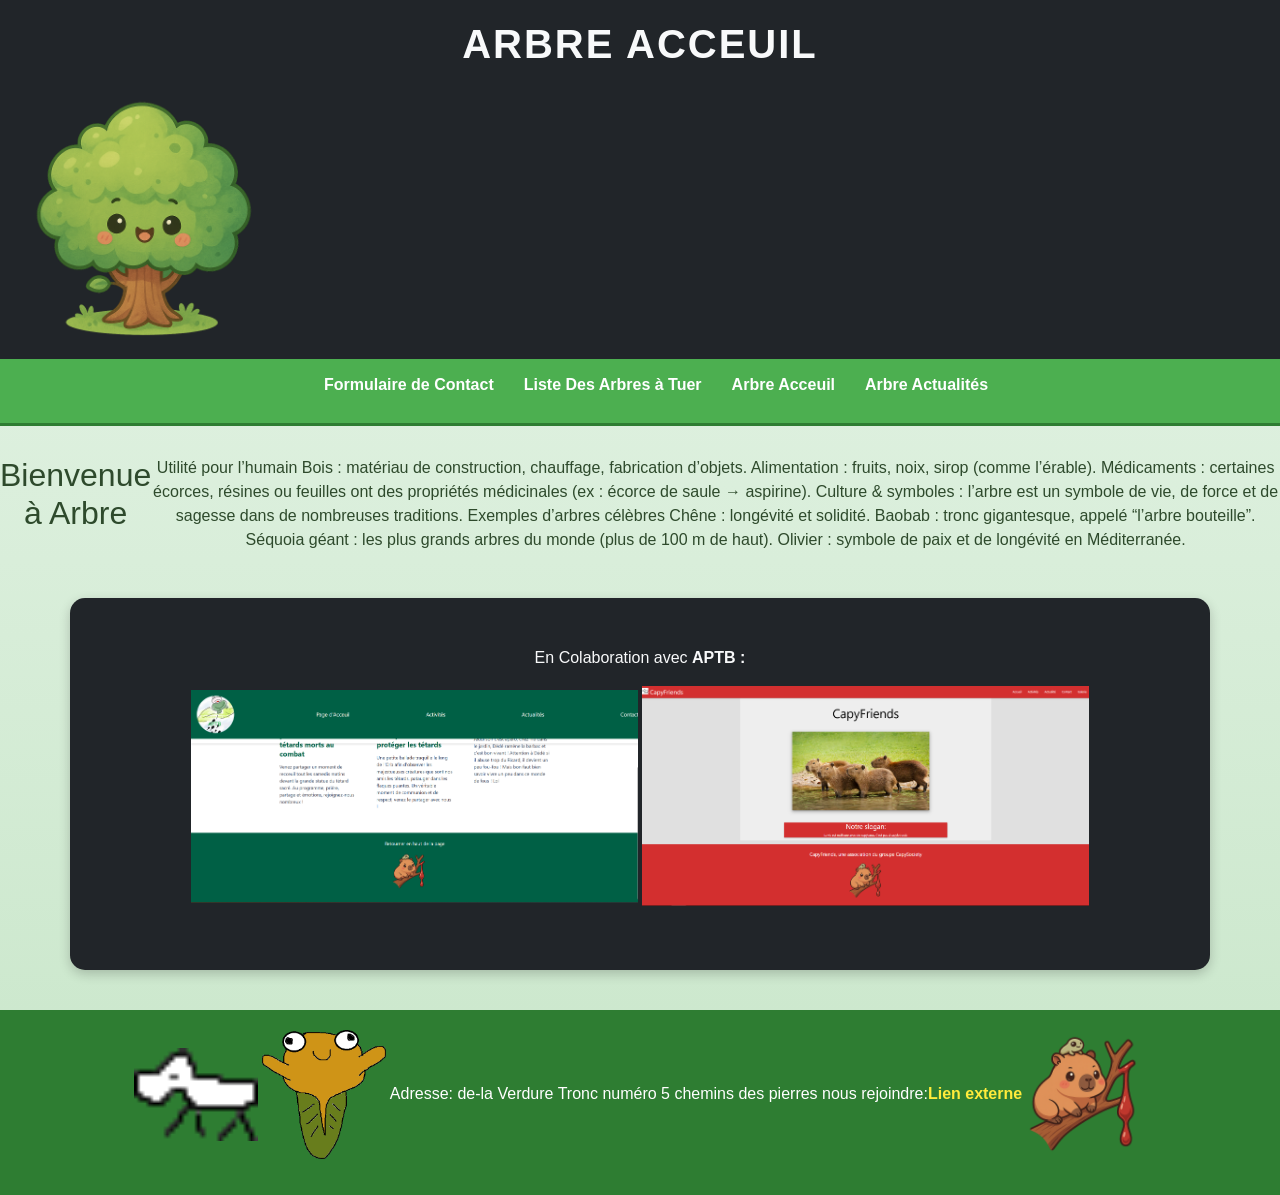
<file: index.html>
<!DOCTYPE html>
<html lang="fr">

<head>
    <meta charset="UTF-8">
    <meta name="viewport" content="width=device-width, initial-scale=1.0">
    <title>Arbre</title>
    <link href="https://cdn.jsdelivr.net/npm/bootstrap@5.3.3/dist/css/bootstrap.min.css" rel="stylesheet">
    <!-- Bootstrap 5 (CDN) -->
    <link rel="stylesheet" href="./Arbre.css"><!--Chemin direction -->
    <link rel="icon" type="image/png" sizes="32x32" href="./Images/Arbre.png">
</head>

<body>
    <header class="d-flex text-center justify-content-center card-title bg-dark text-light">
        <h1>Arbre Acceuil</h1>
        <img src="./Images/Arbre.png" alt="représente un Arbre" width="20%">
    </header>
    <nav>
    <ul class="d-flex justify-content-center">
        <li><a href="./ArbreContact.html">Formulaire de Contact</a></li>
        <li><a href="./ArbreActivités.html">Liste Des Arbres à Tuer</a></li>
        <li><a href="./index.html">Arbre Acceuil</a></li>
        <li><a href="./ArbreActualités.html">Arbre Actualités</a></li>
    </ul>
    </nav>
    <section class="d-flex justify-content-center">
        <h2>Bienvenue à Arbre</h2>
<p> Utilité pour l’humain

Bois : matériau de construction, chauffage, fabrication d’objets.

Alimentation : fruits, noix, sirop (comme l’érable).

Médicaments : certaines écorces, résines ou feuilles ont des propriétés médicinales (ex : écorce de saule → aspirine).

Culture & symboles : l’arbre est un symbole de vie, de force et de sagesse dans de nombreuses traditions.

Exemples d’arbres célèbres

Chêne : longévité et solidité.

Baobab : tronc gigantesque, appelé “l’arbre bouteille”.

Séquoia géant : les plus grands arbres du monde (plus de 100 m de haut).

Olivier : symbole de paix et de longévité en Méditerranée.</p>
    </section>
    <article class="text-center card-title container py-5 bg-dark text-light"><!--Liste-->
        <p>En Colaboration avec <strong>APTB :</strong> <div class="Dav-zoom"><img src="./Images/tetard.png" width="40%" alt="représente un tétard">
             <img src="./Images/Capy.friends.png" width="40%" alt="représente un Arbre"></div></p>
    </article>
    <footer class="d-flex text-center justify-content-center">
        <p><img src="./Images/capyfriends.png" width="10%"> <img src="./Images/icon.png" width="10%" alt="représente l'icon du site">
            Adresse: de-la Verdure Tronc numéro 5 chemins des pierres
            nous rejoindre:<a href="https://www.youtube.com/watch?v=gaJz1ZTtvDk">Lien externe</a><img src="./Images/Colab.png" width="10%" title="Collabe" alt="représente une Collaboration"></p>
    </footer>
</body>

</html>
</file>
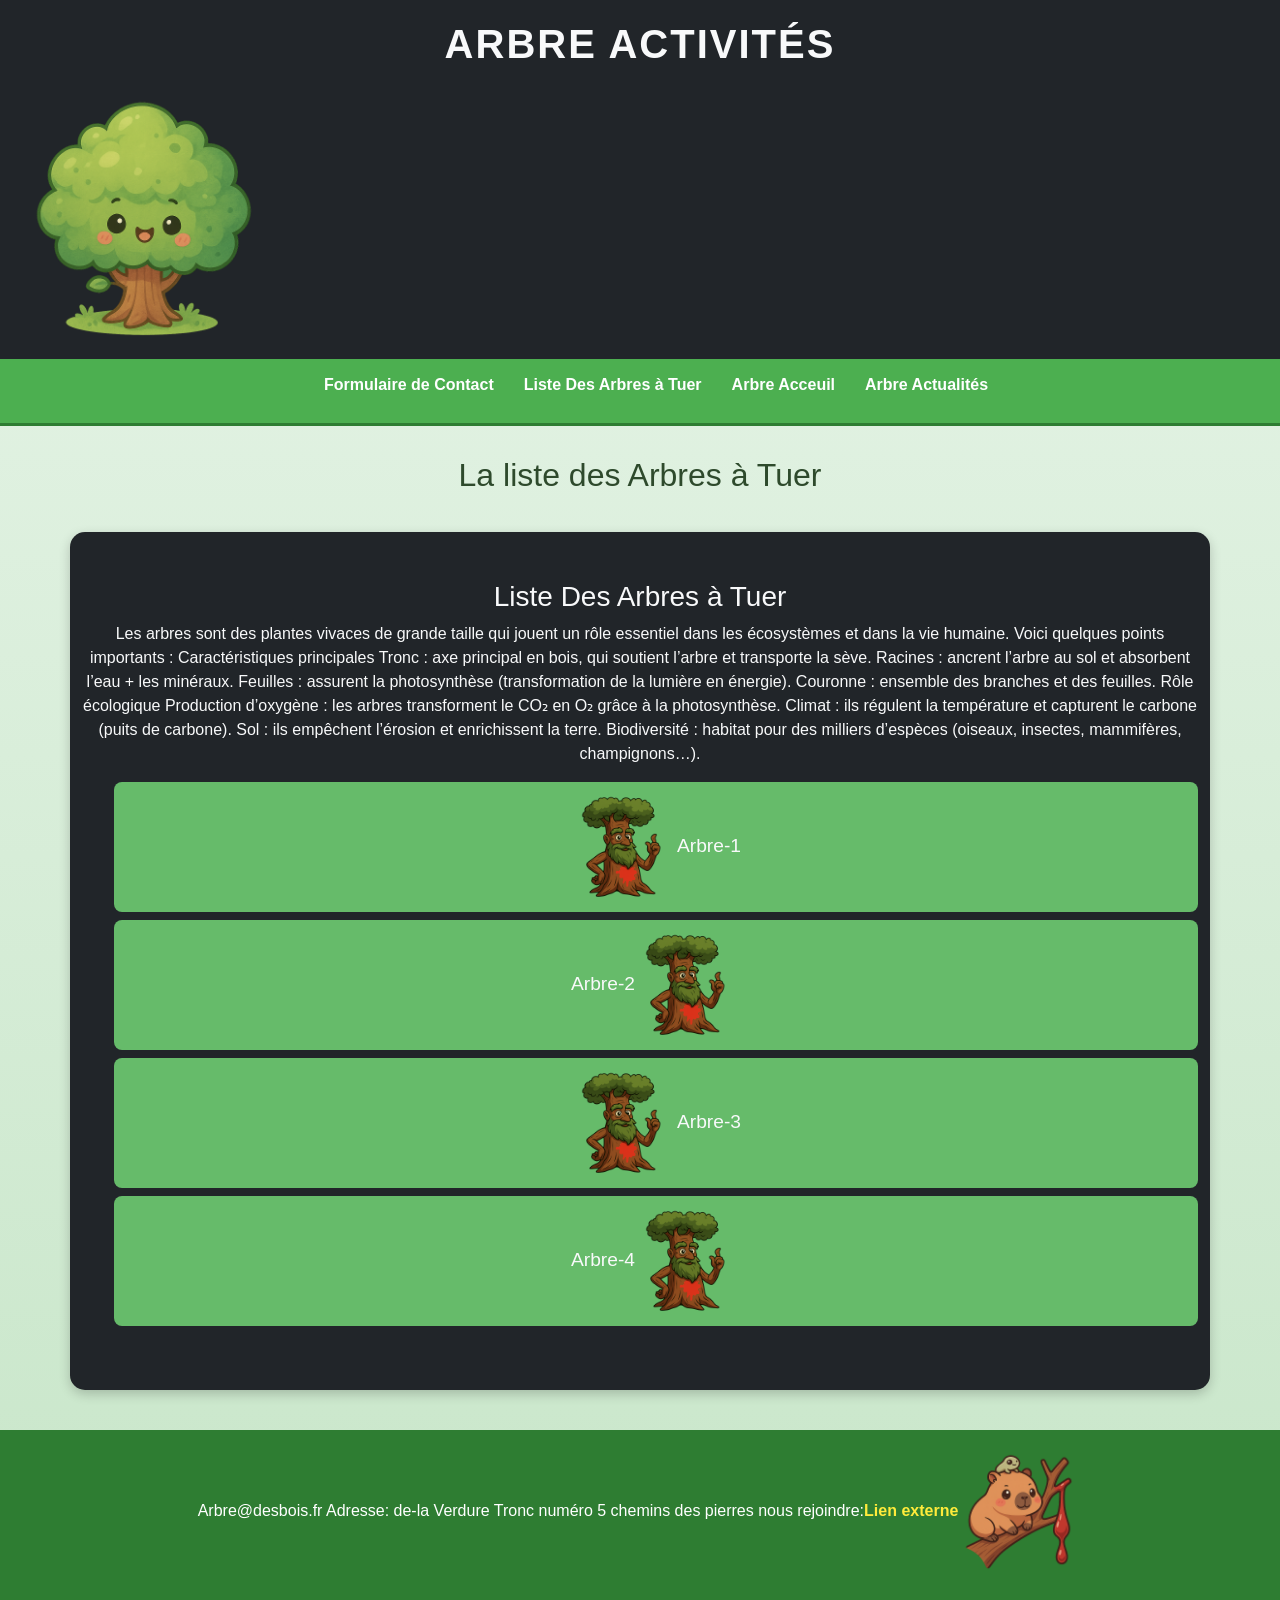
<file: ArbreActivités.html>
<!DOCTYPE html>
<html lang="fr">

<head>
    <meta charset="UTF-8">
    <meta name="viewport" content="width=device-width, initial-scale=1.0">
    <title>Arbre</title>
    <link href="https://cdn.jsdelivr.net/npm/bootstrap@5.3.3/dist/css/bootstrap.min.css" rel="stylesheet">
    <!-- Bootstrap 5 (CDN) -->
    <link rel="stylesheet" href="./Arbre.css"><!--Chemin direction -->
    <link rel="icon" type="image/png" sizes="32x32" href="./Images/Arbre.png">
</head>

<body>
    <header class=" d-flex text-center justify-content-center card-title bg-dark text-light">
        <h1>Arbre Activités</h1>
        <img src="./Images/Arbre.png" alt="représente Arbre" width="20%">
    </header>
    <nav>
      <ul class="d-flex justify-content-center">
        <li><a href="./ArbreContact.html">Formulaire de Contact</a></li>
        <li><a href="./ArbreActivités.html">Liste Des Arbres à Tuer</a></li>
        <li><a href="./index.html">Arbre Acceuil</a></li>
        <li><a href="./ArbreActualités.html">Arbre Actualités</a></li>
    </ul>
    </nav>
    <section class="d-flex justify-content-center">
        <h2>La liste des Arbres à Tuer</h2>
    </section>
    <article class="text-center card-title container py-5 bg-dark text-light">
        <h3>Liste Des Arbres à Tuer</h3>
    <p>Les arbres sont des plantes vivaces de grande taille qui jouent un rôle essentiel dans les écosystèmes et dans la vie humaine. Voici quelques points importants :
Caractéristiques principales

Tronc : axe principal en bois, qui soutient l’arbre et transporte la sève.

Racines : ancrent l’arbre au sol et absorbent l’eau + les minéraux.

Feuilles : assurent la photosynthèse (transformation de la lumière en énergie).

Couronne : ensemble des branches et des feuilles.

Rôle écologique

Production d’oxygène : les arbres transforment le CO₂ en O₂ grâce à la photosynthèse.

Climat : ils régulent la température et capturent le carbone (puits de carbone).

Sol : ils empêchent l’érosion et enrichissent la terre.

Biodiversité : habitat pour des milliers d’espèces (oiseaux, insectes, mammifères, champignons…).</p>
        <ul>
            <li class="Dav-li"><img src="./Images/Arbre-5.png" width="10%" alt="Arbre-1 représente un arbre qu’il est possible d’abattre.">Arbre-1</li>
            <li class="Dav-li">Arbre-2<img src="./Images/Arbre-5.png" width="10%" alt="Arbre-2 représente un arbre qu’il est possible d’abattre."></li>
            <li class="Dav-li"><img src="./Images/Arbre-5.png" width="10%" alt="Arbre-3 représente un arbre qu’il est possible d’abattre.">Arbre-3</li>
            <li class="Dav-li">Arbre-4<img src="./Images/Arbre-5.png" width="10%" alt="Arbre-4 représente un arbre qu’il est possible d’abattre."></li>
        </ul>
    </article>
    <footer class="d-flex text-center justify-content-center">
        <p>Arbre@desbois.fr
            Adresse: de-la Verdure Tronc numéro 5 chemins des pierres
            nous rejoindre:<a href="https://www.youtube.com/watch?v=gaJz1ZTtvDk">Lien externe</a><img src="./Images/Colab.png" width="10%" title="Collabe" alt="Collaboration"></p>
    </footer>
</body>

</html>
</file>
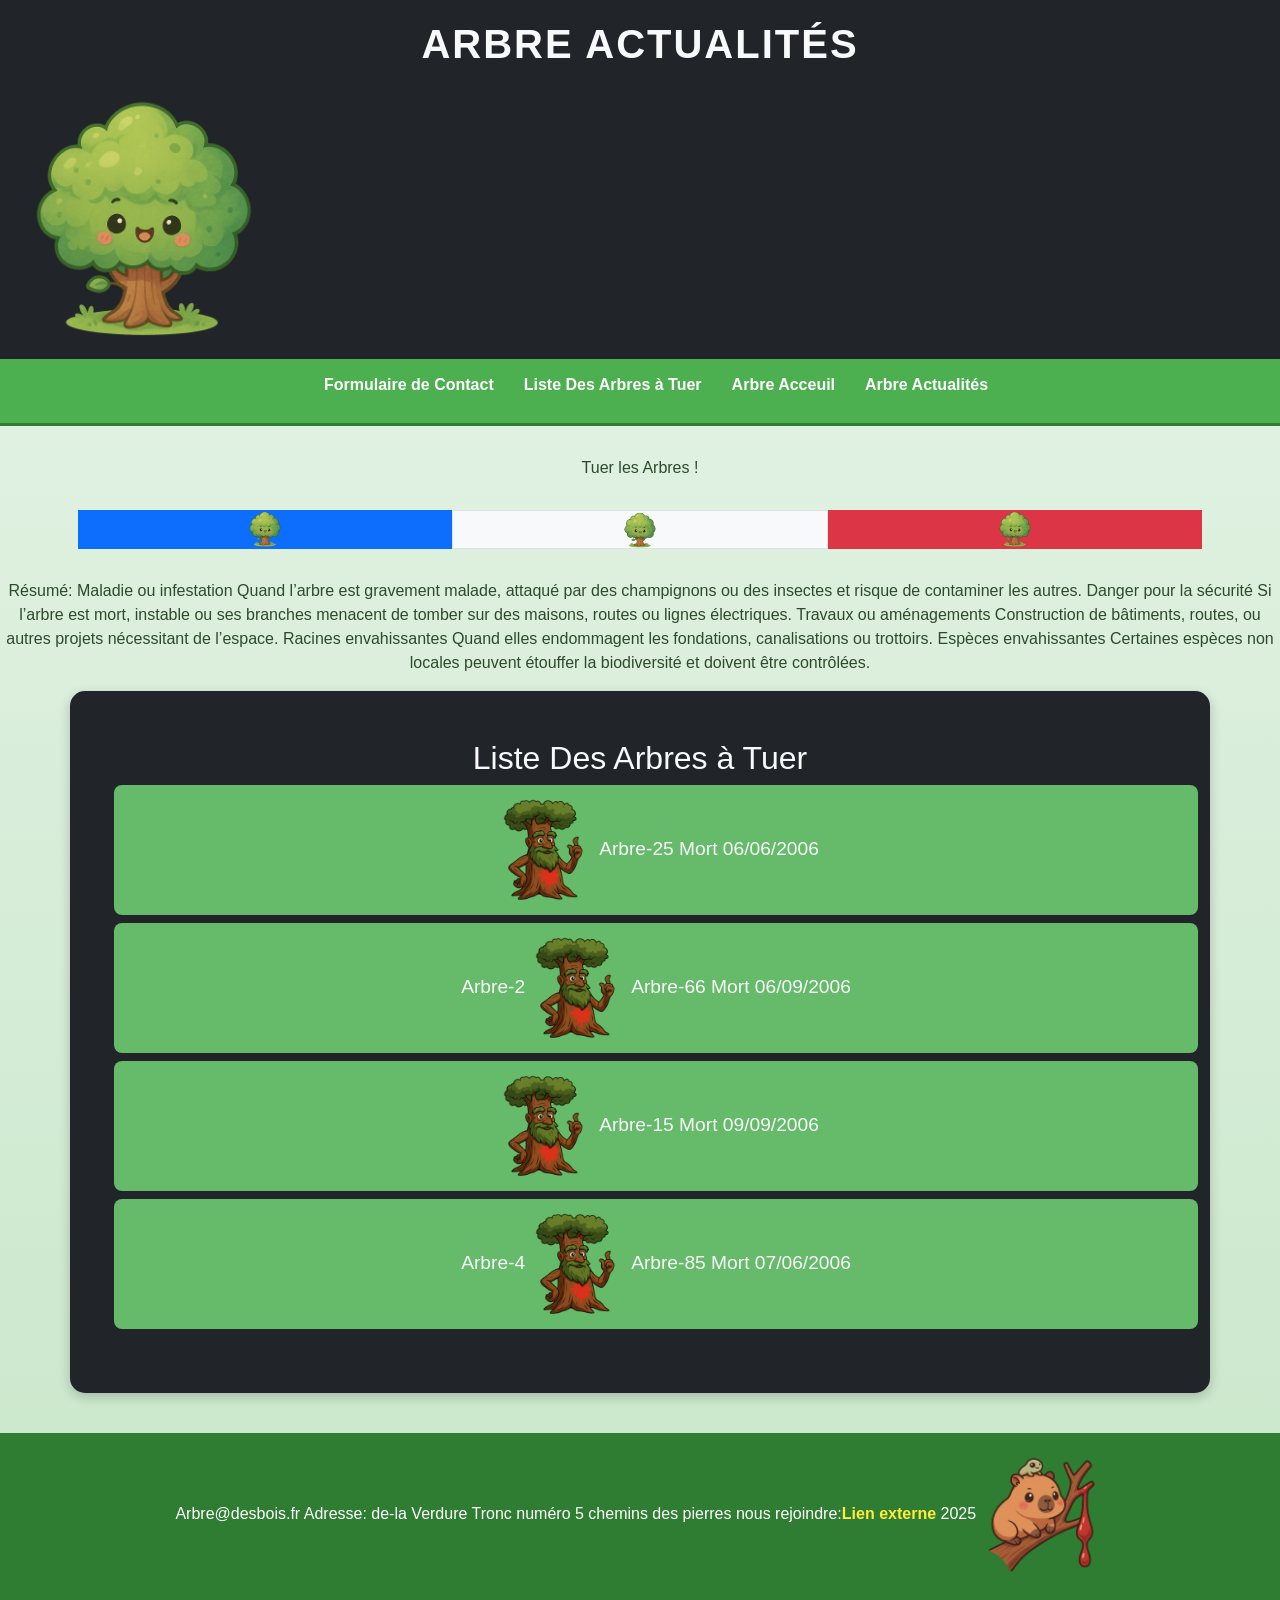
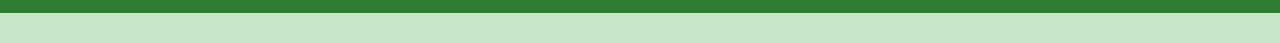
<file: ArbreActualités.html>
<!DOCTYPE html>
<html lang="fr">

<head>
    <meta charset="UTF-8">
    <meta name="viewport" content="width=device-width, initial-scale=1.0">
    <title>Arbre</title>
    <link href="https://cdn.jsdelivr.net/npm/bootstrap@5.3.3/dist/css/bootstrap.min.css" rel="stylesheet">
    <!-- Bootstrap 5 (CDN) -->
    <link rel="stylesheet" href="./Arbre.css"><!--Chemin direction -->
    <link rel="icon" type="image/png" sizes="32x32" href="./Images/Arbre.png">
</head>

<body>
    <header class=" d-flex text-center justify-content-center card-title bg-dark text-light">
        <h1>Arbre Actualités</h1><!--titre-->
        <img src="./Images/Arbre.png" alt="représente un Arbre" width="20%">
    </header>
    <nav>
    <ul class="d-flex justify-content-center">
        <li><a href="./ArbreContact.html">Formulaire de Contact</a></li>
        <li><a href="./ArbreActivités.html">Liste Des Arbres à Tuer</a></li>
        <li><a href="./index.html">Arbre Acceuil</a></li>
        <li><a href="./ArbreActualités.html">Arbre Actualités</a></li>
    </ul>
    </nav>
    <section>
        <p>Tuer les Arbres !</p>
        <section class="container d-flex justify-content-center"><!--Boostrap-->
            <div class="row g-2">
                <div class="col bg-primary text-white border-dark text-center"><img src="./Images/Arbre.png" width="10%" alt="représente un arbre qu’il est possible d’abattre."></div><!--gallery grill-->
                <div class="col bg-light text-dark border text-center"><img src="./Images/Arbre.png" width="10%" alt=""></div>
                <div class="col bg-danger text-white border-dark text-center"><img src="./Images/Arbre.png" width="10%" alt="">
                </div>
            </div>
        </section>
        <p class="text-center">Résumé: Maladie ou infestation Quand l’arbre est gravement malade, attaqué par des
            champignons ou des insectes et risque de contaminer les autres.

            Danger pour la sécurité Si l’arbre est mort, instable ou ses branches menacent de tomber sur des maisons,
            routes ou lignes électriques.

            Travaux ou aménagements Construction de bâtiments, routes, ou autres projets nécessitant de l’espace.

            Racines envahissantes Quand elles endommagent les fondations, canalisations ou trottoirs.

            Espèces envahissantes Certaines espèces non locales peuvent étouffer la biodiversité et doivent être
            contrôlées.</p>

        <article class="text-center card-title container py-5 bg-dark text-light"> <!--boostrap-->
            <h2>Liste Des Arbres à Tuer</h2>
            <ul>
                <li class="Dav-li"><img src="./Images/Arbre-5.png" width="10%" alt="L’arbre-1 représente un arbre qu’il est possible d’abattre.">Arbre-25 Mort 06/06/2006
                </li>
                <li class="Dav-li">Arbre-2<img src="./Images/Arbre-5.png" width="10%" alt="Arbre-2 représente un arbre qu’il est possible d’abattre.">Arbre-66 Mort
                    06/09/2006</li>
                <li class="Dav-li"><img src="./Images/Arbre-5.png" width="10%" alt="Arbre-3 représente un arbre qu’il est possible d’abattre.">Arbre-15 Mort 09/09/2006
                </li>
                <li class="Dav-li">Arbre-4<img src="./Images/Arbre-5.png" width="10%" alt="Arbre-4 représente un arbre qu’il est possible d’abattre.">Arbre-85 Mort
                    07/06/2006</li>
            </ul>
        </article>
        <footer class="d-flex text-center justify-content-center">
            <p>Arbre@desbois.fr
                Adresse: de-la Verdure Tronc numéro 5 chemins des pierres
                nous rejoindre:<a href="https://www.youtube.com/watch?v=gaJz1ZTtvDk">Lien externe</a> 2025 <img src="./Images/Colab.png" width="10%" title="Collabe" alt="représente une Collaboration"></p>
        </footer>
</body>

</html>
</file>
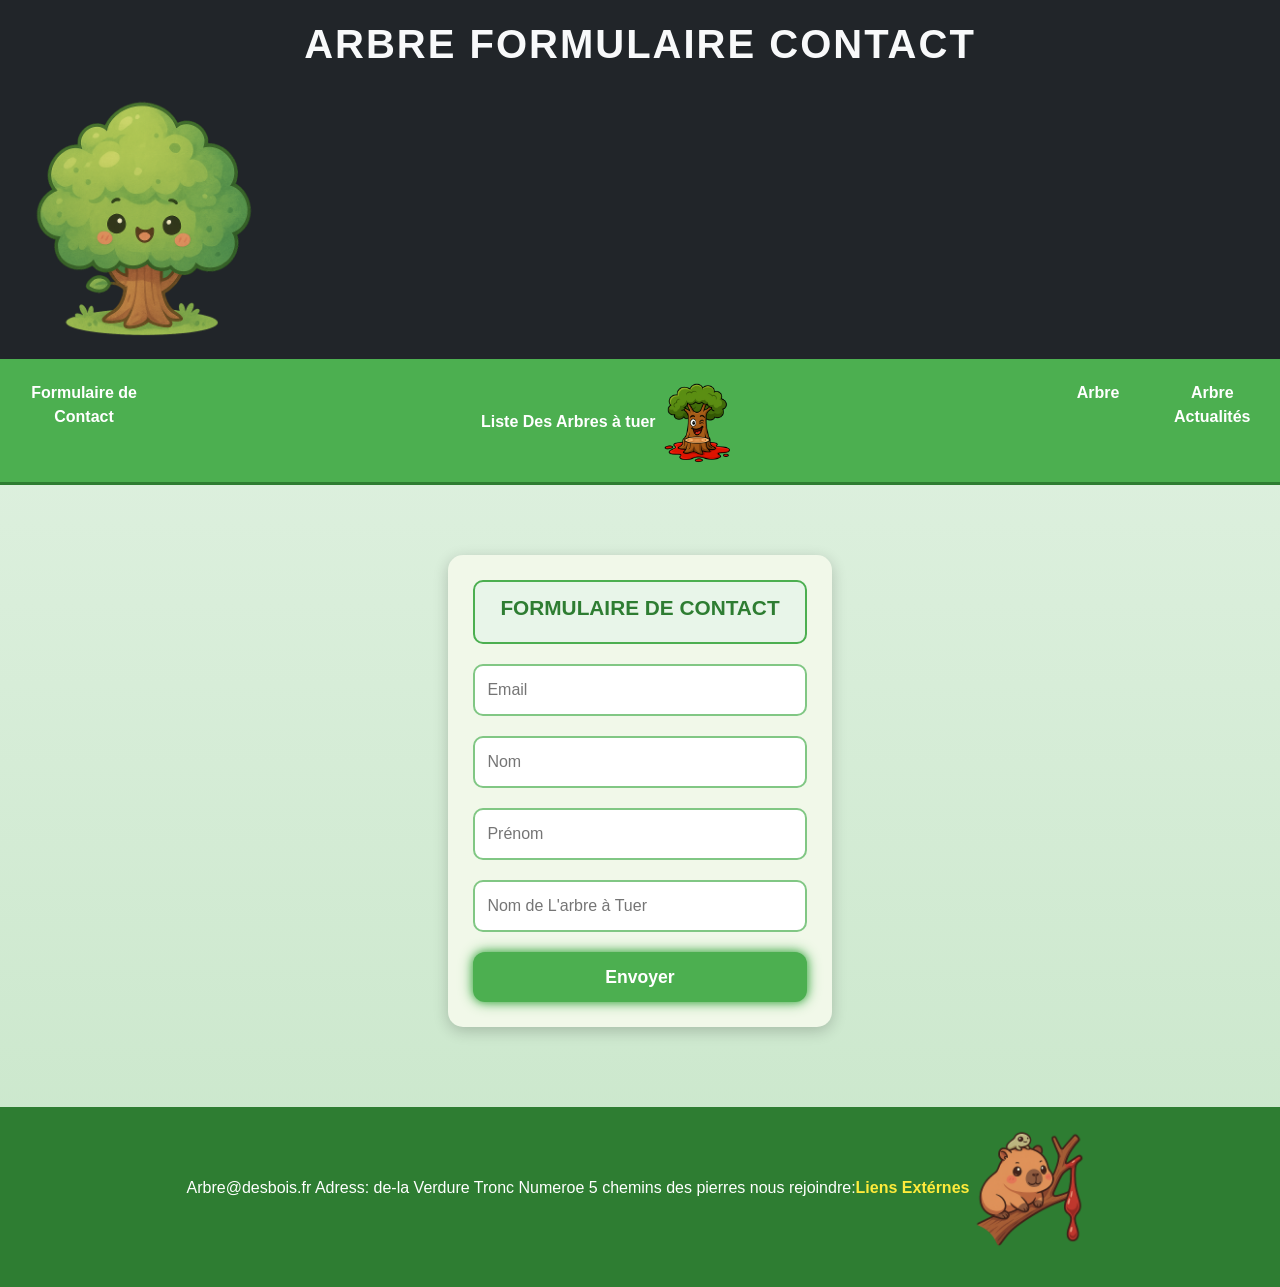
<file: ArbreContact.html>
<!DOCTYPE html>
<html lang="fr">

<head>
    <meta charset="UTF-8">
    <meta name="viewport" content="width=device-width, initial-scale=1.0">
    <title>Arbre</title>
    <link href="https://cdn.jsdelivr.net/npm/bootstrap@5.3.3/dist/css/bootstrap.min.css" rel="stylesheet">
    <!-- Bootstrap 5 (CDN) -->
    <link rel="stylesheet" href="./Arbre.css"><!--Chemin direction -->
    <link rel="icon" type="image/png" sizes="32x32" href="./Images/Arbre.png">
</head>

<body>
    <header class="d-flex text-center justify-content-center card-title bg-dark text-light">
        <h1>Arbre Formulaire Contact</h1>
        <img src="./Images/Arbre.png" alt="Abre" width="20%">
    </header>
    <nav class="d-flex text-center justify-content-center">
        <a href="./Arbre.html">Formulaire de Contact</a>
        <a href="./ArbreActivités.html">Liste Des Arbres à tuer<img src="./Images/Arbre-3.png" width="10%"
                alt="Arbre-1"></a>
        <a href="./Arbre.html">Arbre</a>
        <a href="./ArbreActualités.html">Arbre Actualités</a>
    </nav>
    <section class="d-flex justify-content-center">

        <!--Formulaire de contact-->
        <form method="post" id="form" class="">
            <fieldset>
                <legend>FORMULAIRE DE CONTACT</legend>
            </fieldset>

            <input type="email" id="email" placeholder="Email" name="envoyer">
            <input type="text" id="NOM" placeholder="Nom" name="Nom">
            <input type="text" id="Prénom" placeholder="Prénom" name="Prénom">
            <input type="text" id="name" placeholder="Nom de L'arbre à Tuer" name="envoyer">
            <input type="submit" id="envoyer" value="Envoyer" class="Dav-zoom1 Dav-Neon-Vert" name="envoyer">
        </form>
    </section>
    <footer class="d-flex text-center justify-content-center">
        <p>Arbre@desbois.fr
            Adress: de-la Verdure Tronc Numeroe 5 chemins des pierres
            nous rejoindre:<a href="">Liens Extérnes</a><img src="./Images/Colab.png" width="10%" title="Colabe"></p>
    </footer>
</body>

</html>
</file>
<file: Arbre.css>
/* Reset de base */
* {
    margin: 0;
    padding: 0;
    box-sizing: border-box;
}


body {/* Style général */
    font-family: "Segoe UI", Tahoma, Geneva, Verdana, sans-serif;
    background: linear-gradient(to bottom, #e8f5e9, #c8e6c9);
    color: #2e4a2c;
}
header {
    padding: 20px;
    border-bottom: 4px solid #4caf50;
    flex-direction: column;
    gap: 15px;
}
header h1 {
    font-size: 2.5rem;
    font-weight: bold;
    letter-spacing: 2px;
    text-transform: uppercase;
}
nav {
    background: #4caf50;
    padding: 10px;
    gap: 20px;
    border-bottom: 3px solid #2e7d32;
}
nav a {
    color: white;
    text-decoration: none;
    font-weight: bold;
    transition: all 0.3s ease-in-out;
    padding: 8px 15px;
    border-radius: 8px;
}
nav a:hover {
    background: #2e7d32;
    transform: scale(1.05);
}
section {
    margin: 30px 0;
    text-align: center;
}
section h1 {
    font-size: 2rem;
    color: #1b5e20;
}
article {
    border-radius: 15px;
    max-width: 600px;
    margin: auto;
    box-shadow: 0 4px 12px rgba(0,0,0,0.2);
}
article h1 {
    margin-bottom: 20px;
    color: #a5d6a7;
}
ul {
    list-style: none;
}
.Dav-li {
    padding: 12px;
    margin: 8px 0;
    background: #66bb6a;
    border-radius: 8px;
    transition: background 0.3s ease, transform 0.2s ease;
    font-size: 1.2rem;
    font-weight: 500;
}
.Dav-li:hover {
    background: #388e3c;
    color: white;
    transform: translateX(5px);
}
/* Footer */
footer {
    margin-top: 40px;
    padding: 20px;
    background: #2e7d32;
    color: #fff;
    flex-direction: column;
    gap: 10px;
}
footer a {
    color: #ffeb3b;
    font-weight: bold;
    text-decoration: none;
}

footer a:hover {
    text-decoration: underline;
}
form {
    max-width: 500px;
    margin: 40px auto;
    padding: 25px;
    background: #f1f8e9;
    border-radius: 15px;
    box-shadow: 0 4px 15px rgba(0,0,0,0.2);
    display: flex;
    flex-direction: column;
    gap: 20px;
}

fieldset {
    border: 2px solid #4caf50;
    border-radius: 10px;
    padding: 10px 15px;
    background: #e8f5e9;
    text-align: center;
}

legend {
    font-size: 1.3rem;
    font-weight: bold;
    color: #2e7d32;
    padding: 0 10px;
}

/* Champs du formulaire */
form input[type="text"],
form input[type="email"] {
    padding: 12px;
    border: 2px solid #81c784;
    border-radius: 10px;
    outline: none;
    font-size: 1rem;
    transition: all 0.3s ease-in-out;
    background: #ffffff;
}

form input[type="text"]:focus,
form input[type="email"]:focus {
    border-color: #388e3c;
    box-shadow: 0 0 10px rgba(56, 142, 60, 0.5);
}

/* Bouton */
#envoyer {
    padding: 12px;
    border: none;
    border-radius: 12px;
    font-size: 1.1rem;
    font-weight: bold;
    cursor: pointer;
    background: #4caf50;
    color: white;
    transition: all 0.3s ease-in-out;
}

/* Classe spéciale */
.Dav-Neon-Vert {
    box-shadow: 0 0 8px #4caf50, 0 0 15px #81c784;
}

.Dav-zoom1:hover {
    transform: scale(1.05);
    background: #388e3c;
    box-shadow: 0 0 12px #66bb6a, 0 0 20px #2e7d32;
}
.Dav-zoom:hover {transform: scale(1.1);}
</file>
